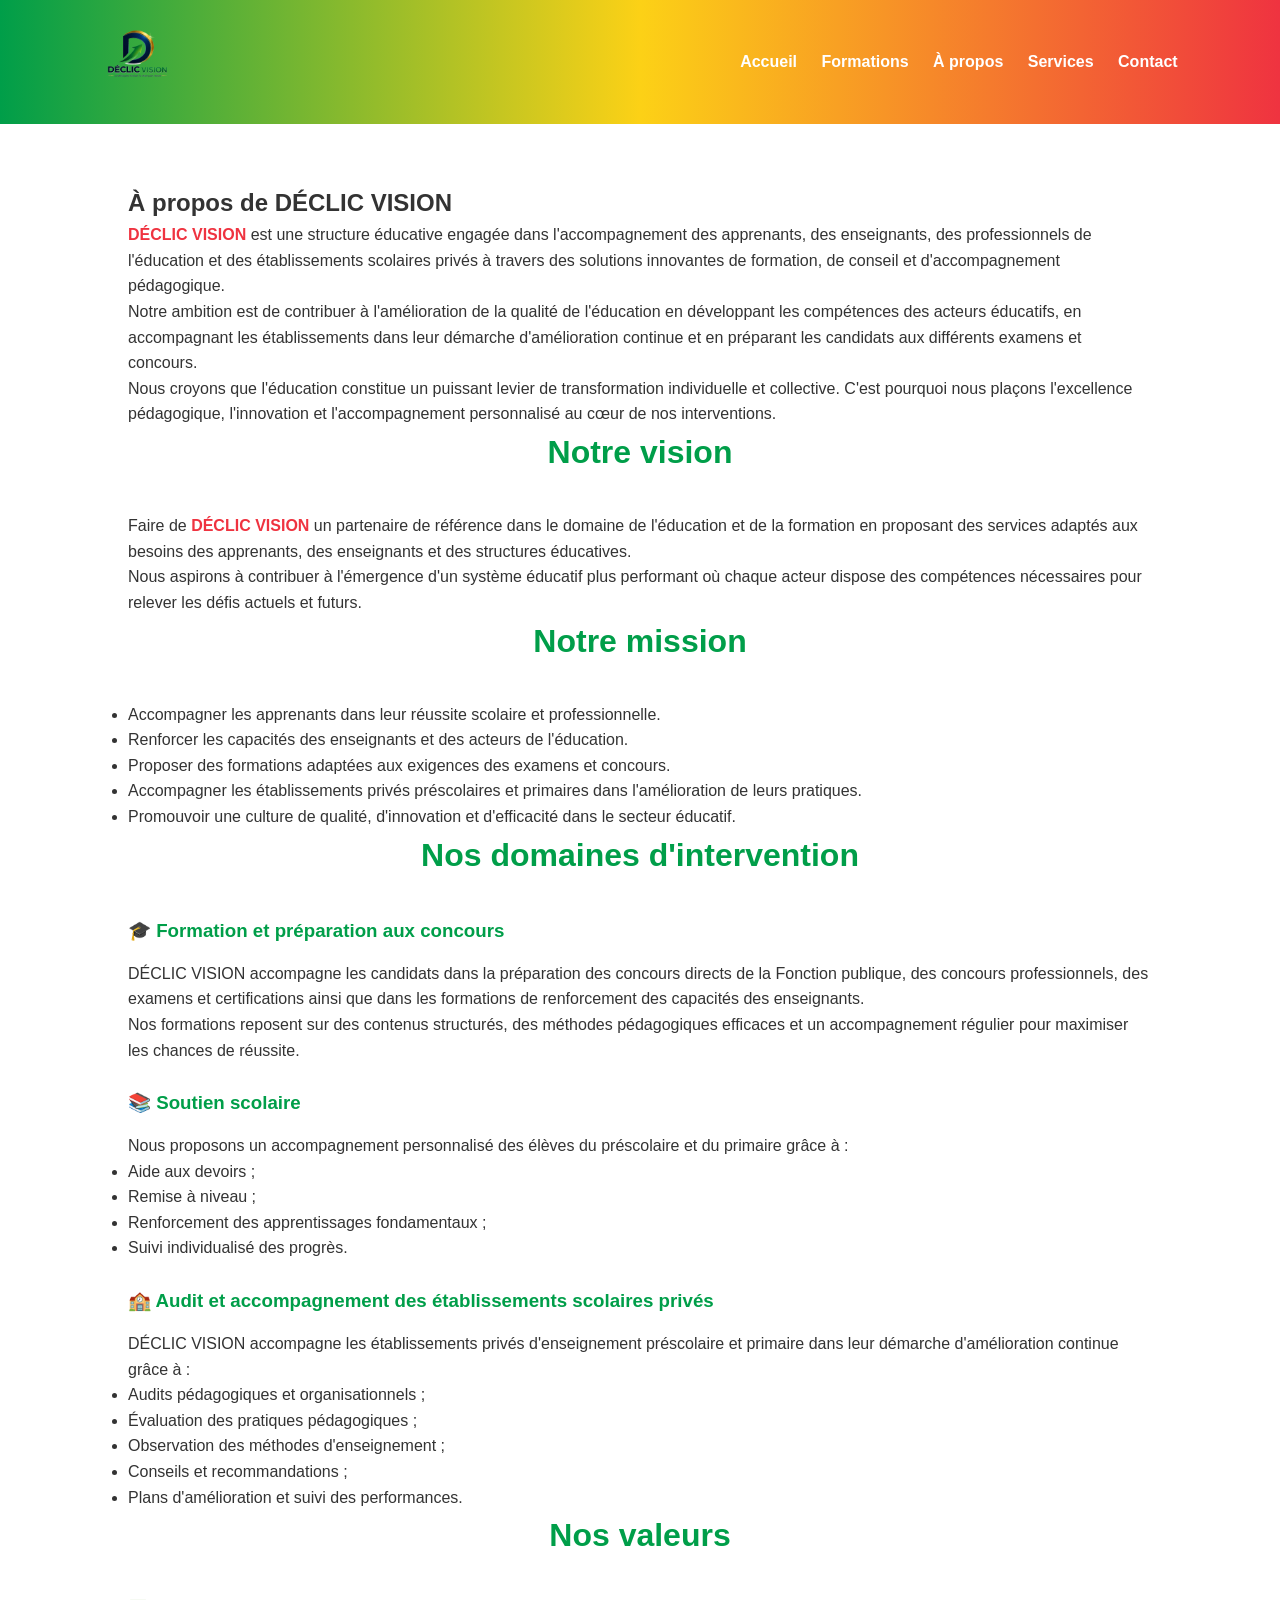
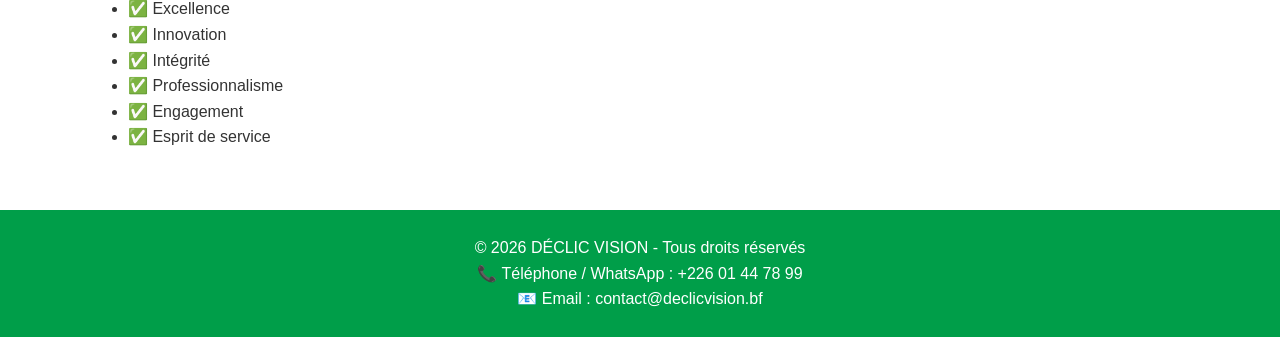
<file: a-propos.html>
<!DOCTYPE html>
<html lang="fr">
<head>
<meta charset="UTF-8">
<meta name="viewport" content="width=device-width, initial-scale=1.0">

<title>À propos | DÉCLIC VISION</title>

<link rel="stylesheet" href="style.css">
</head>

<body>

<header>

<div class="logo">
<a href="index.html">
<img src="logo.png" alt="Logo DÉCLIC VISION" height="70">
</a>
</div>

<nav>
<a href="index.html">Accueil</a>
<a href="formations.html">Formations</a>
<a href="a-propos.html">À propos</a>
<a href="index.html#services">Services</a>
<a href="index.html#contact">Contact</a>
</nav>

</header>

<section class="apropos">

<h1>À propos de DÉCLIC VISION</h1>

<p><strong>DÉCLIC VISION</strong> est une structure éducative engagée dans l'accompagnement des apprenants, des enseignants, des professionnels de l'éducation et des établissements scolaires privés à travers des solutions innovantes de formation, de conseil et d'accompagnement pédagogique.</p>

<p>Notre ambition est de contribuer à l'amélioration de la qualité de l'éducation en développant les compétences des acteurs éducatifs, en accompagnant les établissements dans leur démarche d'amélioration continue et en préparant les candidats aux différents examens et concours.</p>

<p>Nous croyons que l'éducation constitue un puissant levier de transformation individuelle et collective. C'est pourquoi nous plaçons l'excellence pédagogique, l'innovation et l'accompagnement personnalisé au cœur de nos interventions.</p>

<h2>Notre vision</h2>

<p>Faire de <strong>DÉCLIC VISION</strong> un partenaire de référence dans le domaine de l'éducation et de la formation en proposant des services adaptés aux besoins des apprenants, des enseignants et des structures éducatives.</p>

<p>Nous aspirons à contribuer à l'émergence d'un système éducatif plus performant où chaque acteur dispose des compétences nécessaires pour relever les défis actuels et futurs.</p>

<h2>Notre mission</h2>

<ul>
<li>Accompagner les apprenants dans leur réussite scolaire et professionnelle.</li>
<li>Renforcer les capacités des enseignants et des acteurs de l'éducation.</li>
<li>Proposer des formations adaptées aux exigences des examens et concours.</li>
<li>Accompagner les établissements privés préscolaires et primaires dans l'amélioration de leurs pratiques.</li>
<li>Promouvoir une culture de qualité, d'innovation et d'efficacité dans le secteur éducatif.</li>
</ul>

<h2>Nos domaines d'intervention</h2>

<h3>🎓 Formation et préparation aux concours</h3>

<p>DÉCLIC VISION accompagne les candidats dans la préparation des concours directs de la Fonction publique, des concours professionnels, des examens et certifications ainsi que dans les formations de renforcement des capacités des enseignants.</p>

<p>Nos formations reposent sur des contenus structurés, des méthodes pédagogiques efficaces et un accompagnement régulier pour maximiser les chances de réussite.</p>

<h3>📚 Soutien scolaire</h3>

<p>Nous proposons un accompagnement personnalisé des élèves du préscolaire et du primaire grâce à :</p>

<ul>
<li>Aide aux devoirs ;</li>
<li>Remise à niveau ;</li>
<li>Renforcement des apprentissages fondamentaux ;</li>
<li>Suivi individualisé des progrès.</li>
</ul>

<h3>🏫 Audit et accompagnement des établissements scolaires privés</h3>

<p>DÉCLIC VISION accompagne les établissements privés d'enseignement préscolaire et primaire dans leur démarche d'amélioration continue grâce à :</p>

<ul>
<li>Audits pédagogiques et organisationnels ;</li>
<li>Évaluation des pratiques pédagogiques ;</li>
<li>Observation des méthodes d'enseignement ;</li>
<li>Conseils et recommandations ;</li>
<li>Plans d'amélioration et suivi des performances.</li>
</ul>

<h2>Nos valeurs</h2>

<ul>
<li>✅ Excellence</li>
<li>✅ Innovation</li>
<li>✅ Intégrité</li>
<li>✅ Professionnalisme</li>
<li>✅ Engagement</li>
<li>✅ Esprit de service</li>
</ul>

</section>

<footer>

<p>© 2026 DÉCLIC VISION - Tous droits réservés</p>

<p>📞 Téléphone / WhatsApp : +226 01 44 78 99</p>

<p>📧 Email : contact@declicvision.bf</p>

</footer>

</body>
</html>
</file>
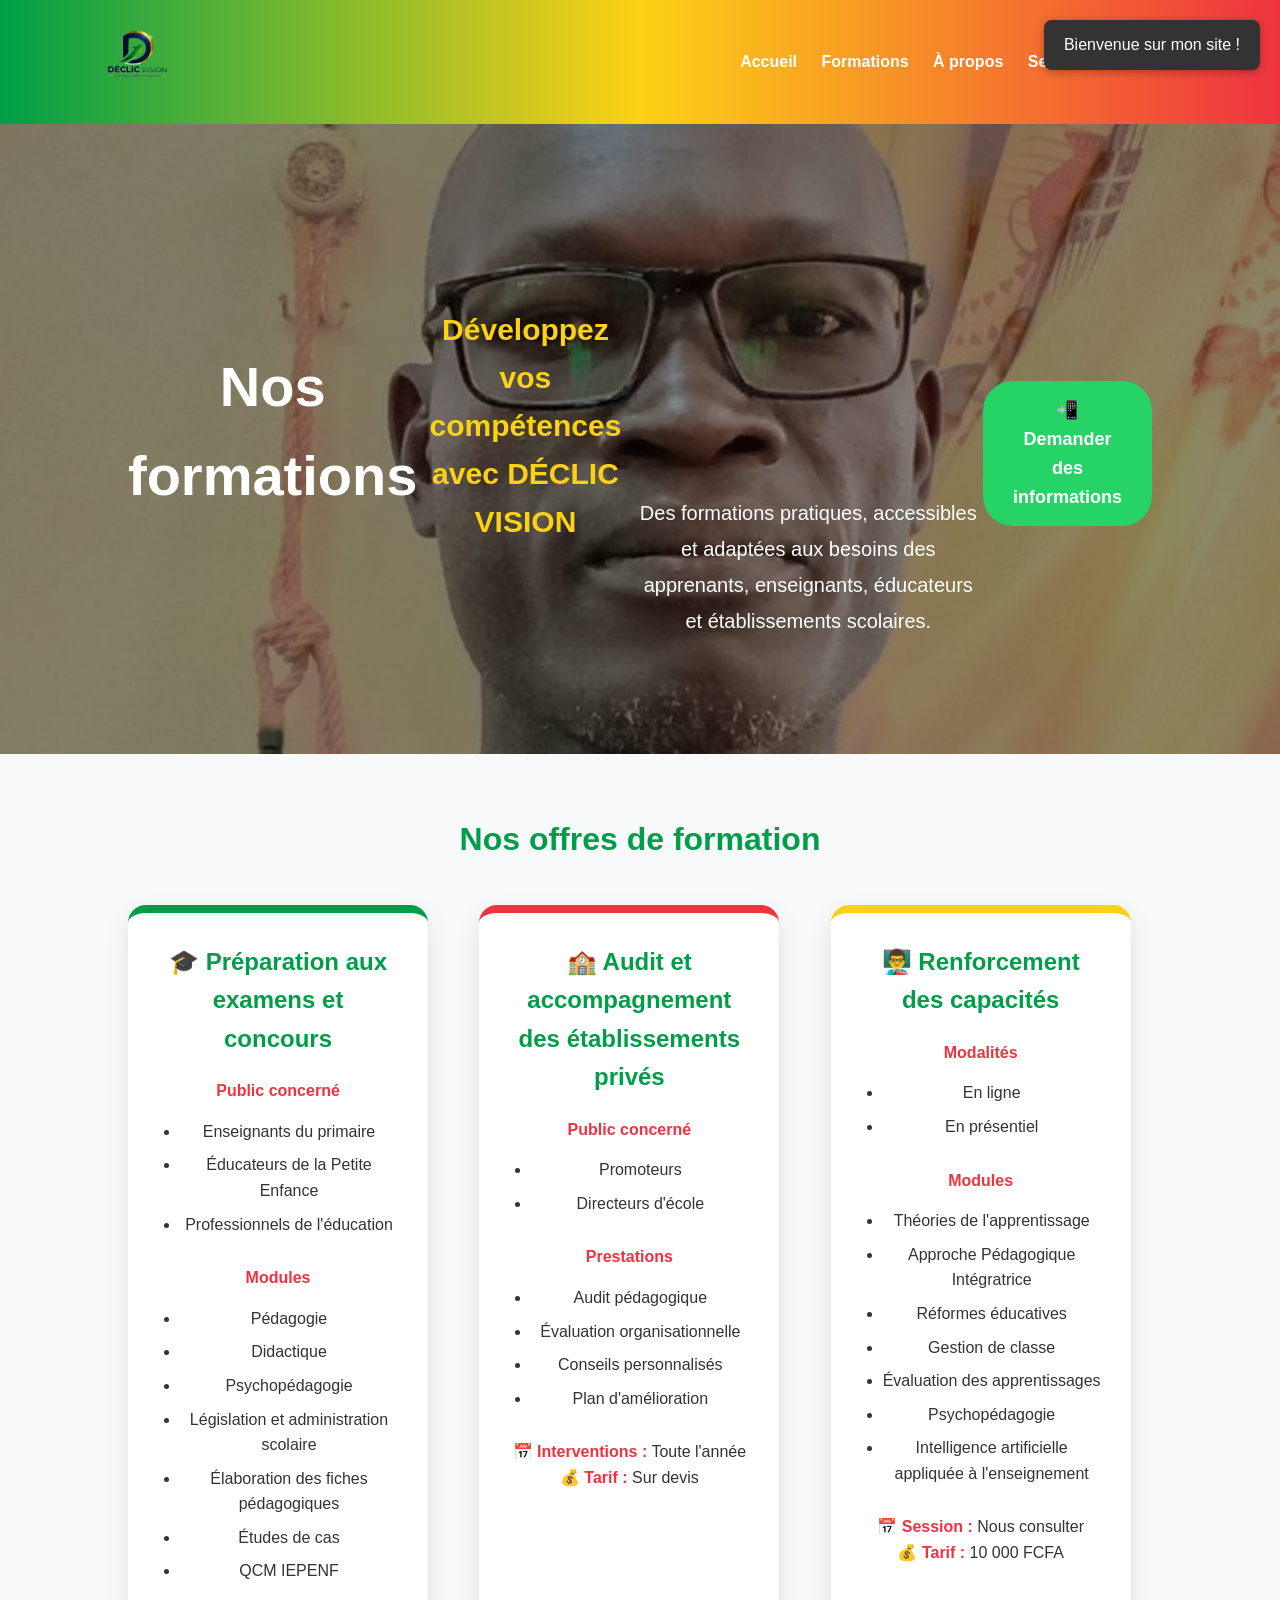
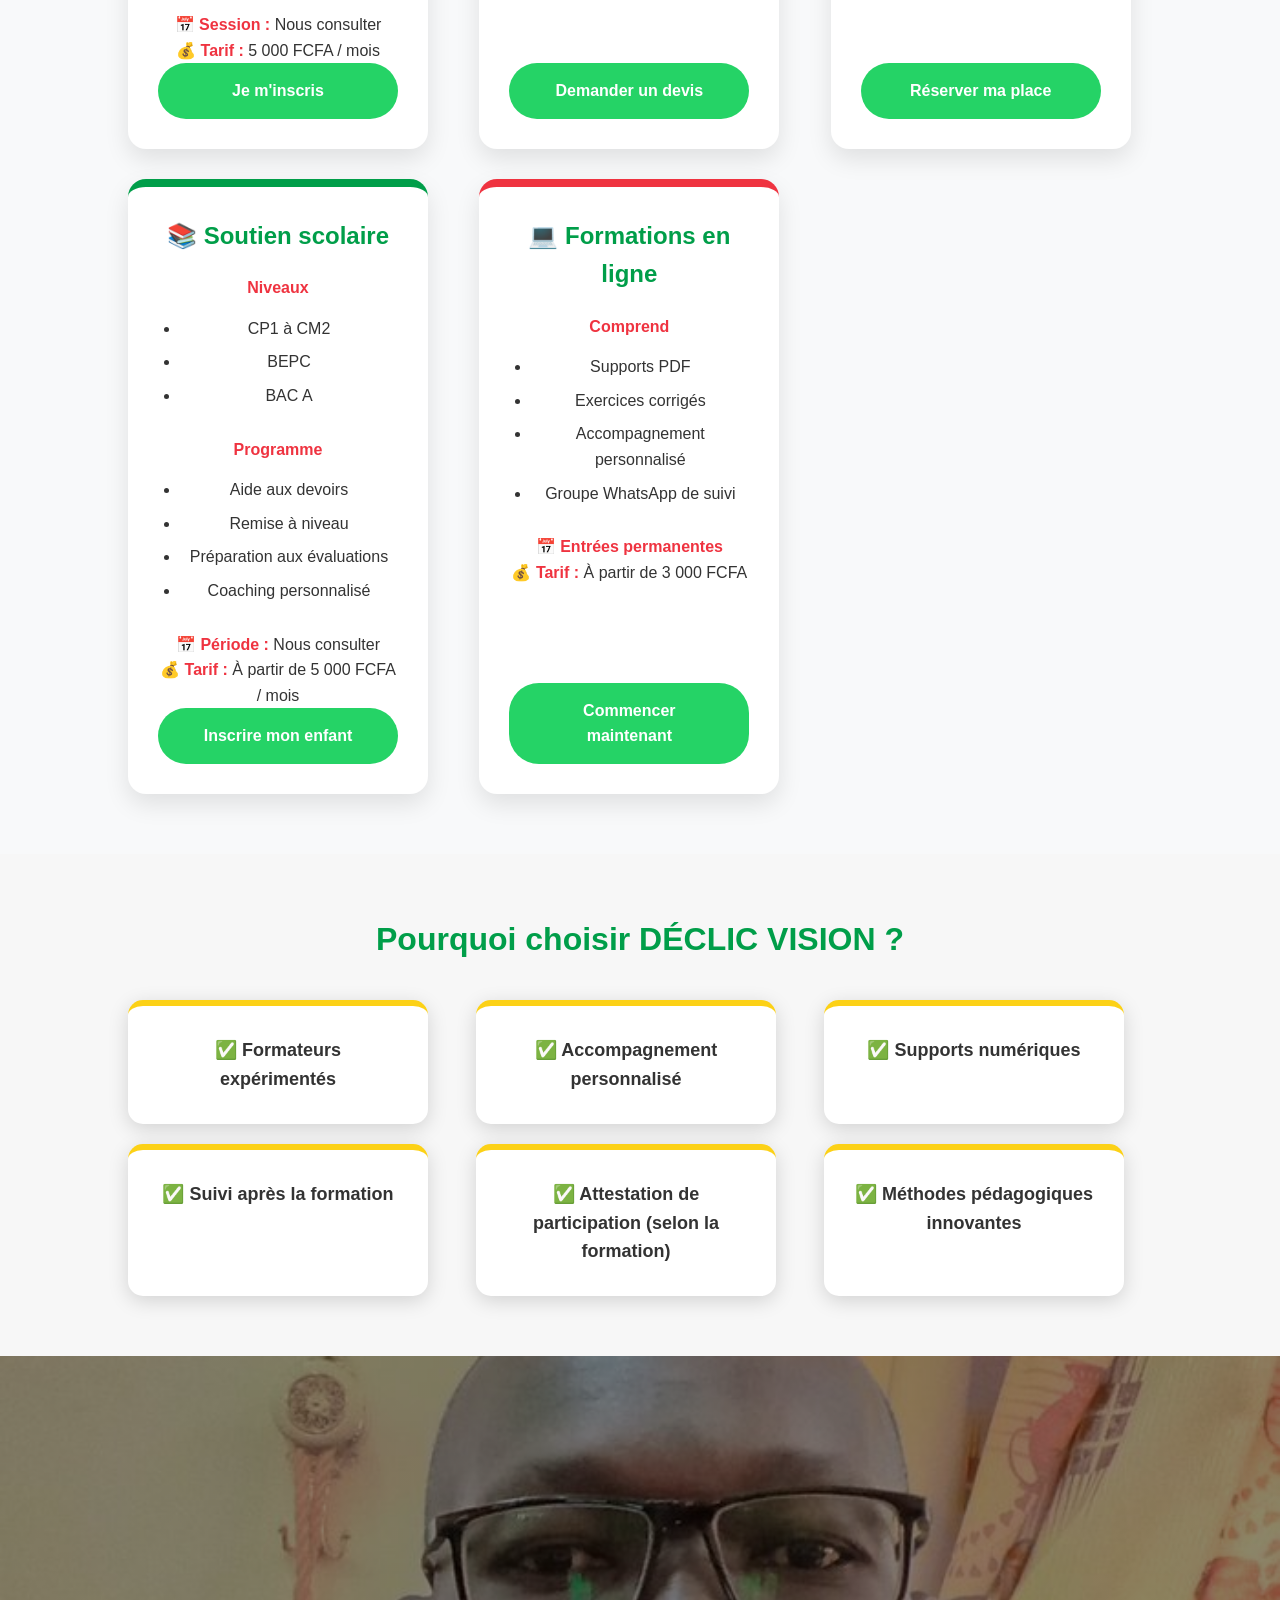
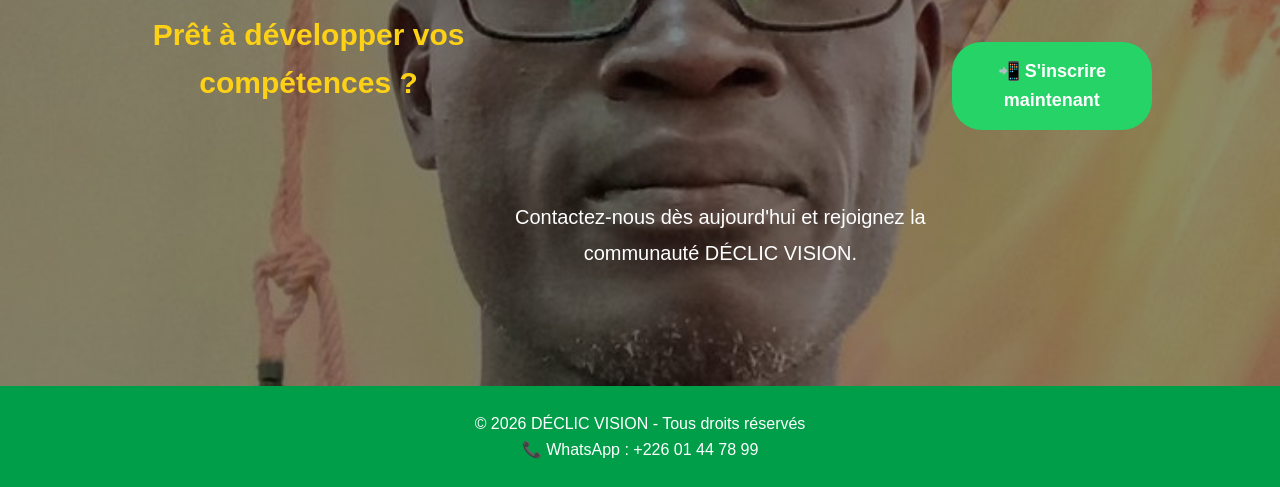
<file: formations.html>
<!DOCTYPE html>
<html lang="fr">

<head>

<meta charset="UTF-8">
<meta name="viewport" content="width=device-width, initial-scale=1.0">

<title>Nos formations | DÉCLIC VISION</title>

<meta name="description" content="Découvrez les formations, le soutien scolaire, les audits pédagogiques et les services éducatifs proposés par DÉCLIC VISION.">

<link rel="stylesheet" href="style.css">

</head>

<body>

<header>

<div class="logo">
<a href="index.html">
<img src="logo.png" alt="Logo DÉCLIC VISION" height="70">
</a>
</div>

<nav>
<a href="index.html">Accueil</a>
<a href="formations.html">Formations</a>
<a href="a-propos.html">À propos</a>
<a href="index.html#services">Services</a>
<a href="index.html#contact">Contact</a>
</nav>

</header>

<section class="hero">

<h1>Nos formations</h1>

<h2>Développez vos compétences avec DÉCLIC VISION</h2>

<p>
Des formations pratiques, accessibles et adaptées aux besoins des apprenants, enseignants, éducateurs et établissements scolaires.
</p>

<a class="btn whatsapp" href="https://wa.me/22601447899" target="_blank">
📲 Demander des informations
</a>

</section>

<section class="formations">

<h2>Nos offres de formation</h2>

<div class="cards">

<div class="card">

<h3>🎓 Préparation aux examens et concours</h3>

<p><strong>Public concerné</strong></p>

<ul>
<li>Enseignants du primaire</li>
<li>Éducateurs de la Petite Enfance</li>
<li>Professionnels de l'éducation</li>
</ul>

<p><strong>Modules</strong></p>

<ul>
<li>Pédagogie</li>
<li>Didactique</li>
<li>Psychopédagogie</li>
<li>Législation et administration scolaire</li>
<li>Élaboration des fiches pédagogiques</li>
<li>Études de cas</li>
<li>QCM IEPENF</li>
</ul>

<p>📅 <strong>Session :</strong> Nous consulter</p>

<p>💰 <strong>Tarif :</strong> 5 000 FCFA / mois</p>

<a class="btn whatsapp" href="https://wa.me/22601447899" target="_blank">
Je m'inscris
</a>

</div>

<div class="card">

<h3>🏫 Audit et accompagnement des établissements privés</h3>

<p><strong>Public concerné</strong></p>

<ul>
<li>Promoteurs</li>
<li>Directeurs d'école</li>
</ul>

<p><strong>Prestations</strong></p>

<ul>
<li>Audit pédagogique</li>
<li>Évaluation organisationnelle</li>
<li>Conseils personnalisés</li>
<li>Plan d'amélioration</li>
</ul>

<p>📅 <strong>Interventions :</strong> Toute l'année</p>

<p>💰 <strong>Tarif :</strong> Sur devis</p>

<a class="btn whatsapp" href="https://wa.me/22601447899" target="_blank">
Demander un devis
</a>

</div>

<div class="card">

<h3>👨‍🏫 Renforcement des capacités</h3>

<p><strong>Modalités</strong></p>

<ul>
<li>En ligne</li>
<li>En présentiel</li>
</ul>

<p><strong>Modules</strong></p>

<ul>
<li>Théories de l'apprentissage</li>
<li>Approche Pédagogique Intégratrice</li>
<li>Réformes éducatives</li>
<li>Gestion de classe</li>
<li>Évaluation des apprentissages</li>
<li>Psychopédagogie</li>
<li>Intelligence artificielle appliquée à l'enseignement</li>
</ul>

<p>📅 <strong>Session :</strong> Nous consulter</p>

<p>💰 <strong>Tarif :</strong> 10 000 FCFA</p>

<a class="btn whatsapp" href="https://wa.me/22601447899" target="_blank">
Réserver ma place
</a>

</div>

<div class="card">

<h3>📚 Soutien scolaire</h3>

<p><strong>Niveaux</strong></p>

<ul>
<li>CP1 à CM2</li>
<li>BEPC</li>
<li>BAC A</li>
</ul>

<p><strong>Programme</strong></p>

<ul>
<li>Aide aux devoirs</li>
<li>Remise à niveau</li>
<li>Préparation aux évaluations</li>
<li>Coaching personnalisé</li>
</ul>

<p>📅 <strong>Période :</strong> Nous consulter</p>

<p>💰 <strong>Tarif :</strong> À partir de 5 000 FCFA / mois</p>

<a class="btn whatsapp" href="https://wa.me/22601447899" target="_blank">
Inscrire mon enfant
</a>

</div>

<div class="card">

<h3>💻 Formations en ligne</h3>

<p><strong>Comprend</strong></p>

<ul>
<li>Supports PDF</li>
<li>Exercices corrigés</li>
<li>Accompagnement personnalisé</li>
<li>Groupe WhatsApp de suivi</li>
</ul>

<p>📅 <strong>Entrées permanentes</strong></p>

<p>💰 <strong>Tarif :</strong> À partir de 3 000 FCFA</p>

<a class="btn whatsapp" href="https://wa.me/22601447899" target="_blank">
Commencer maintenant
</a>

</div>

</div>

</section>

<section class="temoignages">

<h2>Pourquoi choisir DÉCLIC VISION ?</h2>

<div class="cards">

<div class="card">✅ Formateurs expérimentés</div>

<div class="card">✅ Accompagnement personnalisé</div>

<div class="card">✅ Supports numériques</div>

<div class="card">✅ Suivi après la formation</div>

<div class="card">✅ Attestation de participation (selon la formation)</div>

<div class="card">✅ Méthodes pédagogiques innovantes</div>

</div>

</section>

<section class="hero">

<h2>Prêt à développer vos compétences ?</h2>

<p>
Contactez-nous dès aujourd'hui et rejoignez la communauté DÉCLIC VISION.
</p>

<a class="btn whatsapp" href="https://wa.me/22601447899" target="_blank">

📲 S'inscrire maintenant

</a>

</section>

<footer>

<p>© 2026 DÉCLIC VISION - Tous droits réservés</p>

<p>📞 WhatsApp : +226 01 44 78 99</p>

</footer>

<script src="script.js"></script>

</body>

</html>
</file>
<file: style.css>
/* ===============================
   DÉCLIC VISION - STYLE CSS
   Se former aujourd'hui, impacter demain
================================ */


/* Réglages généraux */

* {
    margin: 0;
    padding: 0;
    box-sizing: border-box;
    font-family: "Poppins", Arial, sans-serif;
}


body {
    background: #ffffff;
    color: #333;
    line-height: 1.6;
}


/* ===============================
   HEADER
================================ */

header {

    background: linear-gradient(
        90deg,
        #009E49,
        #FCD116,
        #EF3340
    );

    padding: 20px 8%;
    display: flex;
    justify-content: space-between;
    align-items: center;
    position: sticky;
    top:0;
    z-index:1000;

}


.logo {

    font-size: 28px;
    font-weight: bold;
    color:white;

}


nav a {

    color:white;
    text-decoration:none;
    margin-left:20px;
    font-weight:bold;

}


nav a:hover {

    text-decoration:underline;

}



/* ===============================
   SECTION HERO
================================ */


.hero {

    min-height:500px;
    padding:80px 10%;
    text-align:center;

    background:

    linear-gradient(
        rgba(0,158,73,0.85),
        rgba(239,51,64,0.85)
    );

    color:white;

}


.hero h1 {

    font-size:45px;
    margin-bottom:20px;

}


.hero h2 {

    font-size:25px;
    color:#FCD116;
    margin-bottom:20px;

}


.hero p {

    max-width:700px;
    margin:auto;
    font-size:18px;

}



/* Boutons */


.btn {

    display:inline-block;
    padding:15px 30px;
    margin-top:30px;
    border-radius:30px;
    text-decoration:none;

}


.whatsapp {

    background:#25D366;
    color:white;
    font-weight:bold;

}


.whatsapp:hover {

    transform:scale(1.05);

}





/* ===============================
   SECTIONS
================================ */


section {

    padding:60px 10%;

}


section h2 {

    text-align:center;
    margin-bottom:35px;
    color:#009E49;
    font-size:32px;

}



/* Présentation */


.presentation p {

    text-align:center;
    max-width:900px;
    margin:auto;
    font-size:18px;

}




/* ===============================
   CARTES SERVICES
================================ */


.cards {

    display:flex;
    gap:25px;
    justify-content:center;
    flex-wrap:wrap;

}



.card {

    width:300px;
    background:white;

    padding:30px;

    border-radius:15px;

    box-shadow:0 5px 20px rgba(0,0,0,0.15);

    text-align:center;

    border-top:6px solid #009E49;

}



.card h3 {

    color:#EF3340;
    margin-bottom:15px;

}


.card:hover {

    transform:translateY(-8px);
    transition:0.3s;

}




/* ===============================
   GALERIE
================================ */


.gallery {

    display:flex;
    justify-content:center;
    gap:20px;
    flex-wrap:wrap;

}


.gallery img {

    width:300px;
    height:200px;
    object-fit:cover;

    border-radius:15px;

    border:5px solid #FCD116;

}





/* ===============================
   TEMOIGNAGES
================================ */


.temoignages {

    background:#f7f7f7;

}


.testimonial {

    max-width:700px;
    margin:20px auto;

    background:white;

    padding:25px;

    border-left:8px solid #EF3340;

    border-radius:10px;

    box-shadow:0 4px 15px rgba(0,0,0,0.1);

}




/* ===============================
   FORMULAIRE
================================ */


form {

    max-width:600px;

    margin:auto;

    display:flex;

    flex-direction:column;

    gap:15px;

}


input,
select,
textarea {

    padding:15px;

    border:1px solid #ccc;

    border-radius:8px;

    font-size:16px;

}


textarea {

    height:120px;

}



form button {

    padding:15px;

    background:#009E49;

    color:white;

    border:none;

    border-radius:30px;

    font-size:18px;

    cursor:pointer;

}


form button:hover {

    background:#EF3340;

}





/* ===============================
   FOOTER
================================ */


footer {

    background:#009E49;

    color:white;

    text-align:center;

    padding:25px;

}




/* ===============================
   VERSION MOBILE
================================ */


@media(max-width:768px){


header {

    flex-direction:column;

}


nav {

    margin-top:15px;

}


.hero h1 {

    font-size:32px;

}


.hero h2 {

    font-size:20px;

}


.cards {

    flex-direction:column;

    align-items:center;

}


.card {

    width:90%;

}


.gallery img {

    width:90%;

}


}
.apropos h3 {
    color: #009E49;
    margin-top: 25px;
    margin-bottom: 15px;
}

.apropos strong {
    color: #EF3340;
}

.apropos .btn {
    display: block;
    width: fit-content;
    margin: 35px auto;
}
/* ===============================
   PAGE FORMATIONS
================================ */

.formations{
    background:#f8f9fa;
}

.formations .cards{
    display:grid;
    grid-template-columns:repeat(auto-fit,minmax(320px,1fr));
    gap:30px;
    margin-top:40px;
}

.formations .card{

    background:#fff;

    border-radius:18px;

    padding:30px;

    box-shadow:0 10px 25px rgba(0,0,0,.10);

    transition:.35s;

    border-top:8px solid #009E49;

    display:flex;

    flex-direction:column;

}

.formations .card:nth-child(2){

    border-top-color:#EF3340;

}

.formations .card:nth-child(3){

    border-top-color:#FCD116;

}

.formations .card:nth-child(4){

    border-top-color:#009E49;

}

.formations .card:nth-child(5){

    border-top-color:#EF3340;

}

.formations .card:hover{

    transform:translateY(-10px);

    box-shadow:0 18px 35px rgba(0,0,0,.18);

}

.formations .card h3{

    color:#009E49;

    margin-bottom:20px;

    font-size:24px;

}

.formations .card strong{

    color:#EF3340;

}

.formations ul{

    margin:15px 0 20px 22px;

}

.formations li{

    margin-bottom:8px;

    line-height:1.6;

}

.formations .btn{

    margin-top:auto;

    text-align:center;

    font-weight:bold;

}

.hero .btn{

    font-size:18px;

}

.temoignages .cards{

    display:grid;

    grid-template-columns:repeat(auto-fit,minmax(250px,1fr));

    gap:20px;

}

.temoignages .card{

    background:white;

    text-align:center;

    font-size:18px;

    font-weight:600;

    border-top:6px solid #FCD116;

}

@media(max-width:768px){

.formations .cards{

grid-template-columns:1fr;

}

.formations .card{

padding:22px;

}

.formations .card h3{

font-size:20px;

}

}
/* ===============================
   HERO VERSION 2
================================ */

.hero{

display:flex;
justify-content:center;
align-items:center;
text-align:center;
min-height:70vh;
padding:80px 10%;

background:
linear-gradient(rgba(0,0,0,.45),rgba(0,0,0,.45)),
url("presentation.jpg");

background-size:cover;
background-position:center;
background-repeat:no-repeat;

}

.hero-content{

max-width:900px;

}

.hero h1{

font-size:56px;
margin-bottom:15px;
color:white;

}

.hero h2{

font-size:30px;
color:#FCD116;
margin-bottom:25px;

}

.hero p{

font-size:20px;
color:white;
margin-bottom:35px;
line-height:1.8;

}

.hero-buttons{

display:flex;
justify-content:center;
gap:20px;
flex-wrap:wrap;

}

.hero-buttons .btn{

padding:15px 35px;
font-size:18px;
font-weight:bold;

}

@media(max-width:768px){

.hero{

min-height:60vh;
padding:60px 8%;

}

.hero h1{

font-size:38px;

}

.hero h2{

font-size:24px;

}

.hero p{

font-size:17px;

}

.hero-buttons{

flex-direction:column;

}

.hero-buttons .btn{

width:100%;

}

}
</file>
